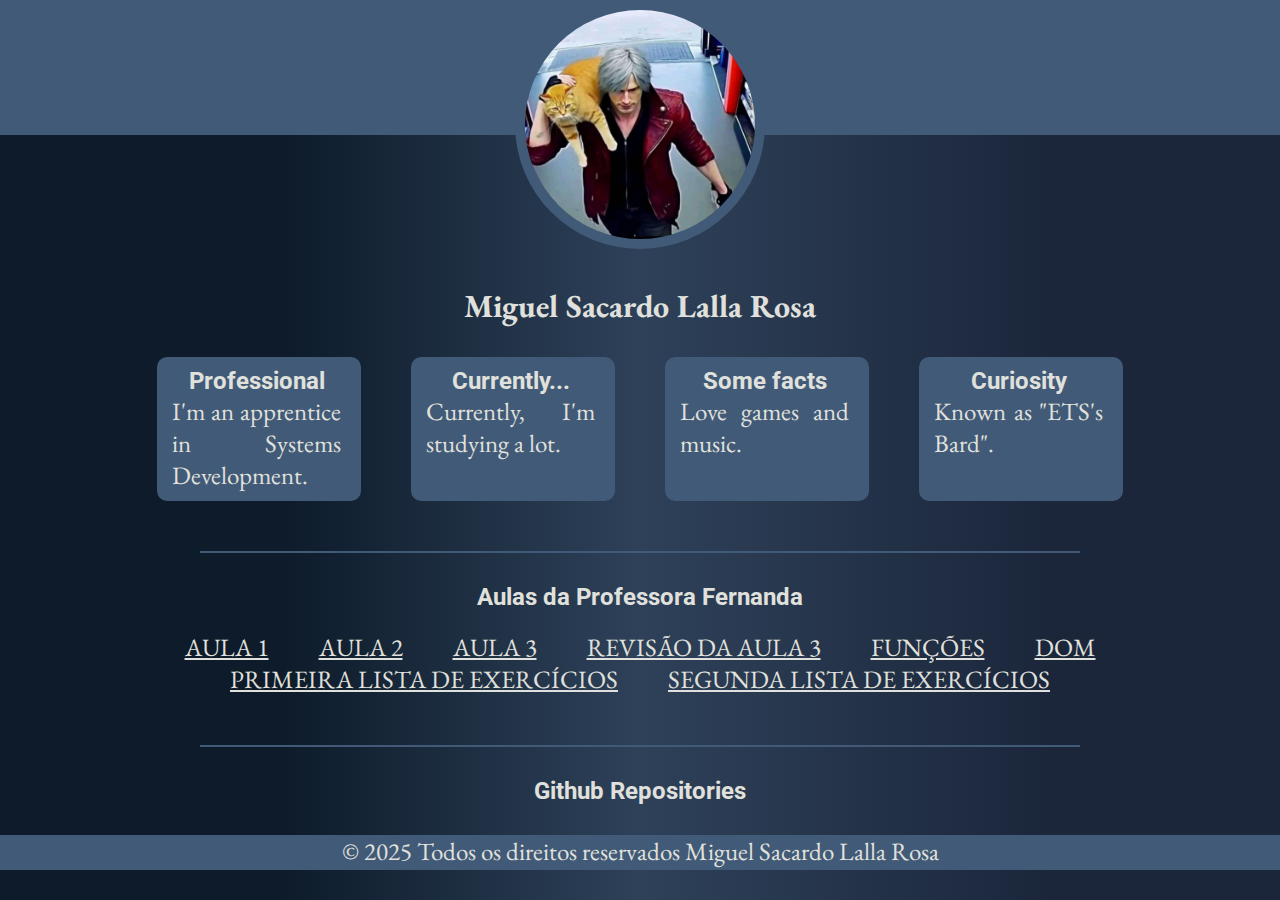
<file: index.html>
<!DOCTYPE html>
<html lang="en">
  <head>
    <meta charset="UTF-8" />
    <meta name="viewport" content="width=device-width, initial-scale=1.0" />
    <title>Portfolio Miguel</title>

    <!-- Importing CSS -->
    <link rel="stylesheet" href="./styles/style.css" />

    <!-- Importing google fonts - UBUNTU-->
    <link rel="preconnect" href="https://fonts.googleapis.com" />
    <link rel="preconnect" href="https://fonts.gstatic.com" crossorigin />
    <link
      href="https://fonts.googleapis.com/css2?family=EB+Garamond:ital,wght@0,400..800;1,400..800&family=Roboto:ital,wght@0,100;0,300;0,400;0,500;0,700;0,900;1,100;1,300;1,400;1,500;1,700;1,900&family=Ubuntu:ital,wght@0,300;0,400;0,500;0,700;1,300;1,400;1,500;1,700&display=swap"
      rel="stylesheet"
    />

    <!-- Importing google fonts - Roboto -->
    <link rel="preconnect" href="https://fonts.googleapis.com" />
    <link rel="preconnect" href="https://fonts.gstatic.com" crossorigin />
    <link
      href="https://fonts.googleapis.com/css2?family=EB+Garamond:ital,wght@0,400..800;1,400..800&family=Roboto:ital,wght@0,100;0,300;0,400;0,500;0,700;0,900;1,100;1,300;1,400;1,500;1,700;1,900&family=Ubuntu:ital,wght@0,300;0,400;0,500;0,700;1,300;1,400;1,500;1,700&display=swap"
      rel="stylesheet"
    />
  </head>
  <body>
    <header id="header">
      <!-- it will contain some profile information -->
      <div class="header-informations">
        <div class="circle-picture">
          <img src="./imgs/profile_picture.jpeg" alt="profile picture" />
        </div>
      </div>

      <!-- profile name -->
      <h1>Miguel Sacardo Lalla Rosa</h1>
    </header>

    <main id="main">
      <section class="bio">
        <div class="container">

          <!-- the div for informations contains some curious about me -->
          <div class="informations">
            <div>
              <h2>Professional</h2>
              <p>I'm an apprentice in Systems Development.</p>
            </div>

            <div>
              <h2>Currently...</h2>
              <p>Currently, I'm studying a lot.</p>
            </div>

            <div>
              <h2>Some facts</h2>
              <p>Love games and music.</p>
            </div>

            <div>
              <h2>Curiosity</h2>
              <p>Known as "ETS's Bard".</p>
            </div>
          </div>
        </div>
      </section>

      <div class="separator"></div>

      <!-- here, there are the Fernanda's class and exercices-->
      <section class="frontend-exercises">
        <div class="container">
          <h2>Aulas da Professora Fernanda</h2>

          <div class="classes">
            <p><a href="aula1.html" target="_blank">AULA 1</a></p>
            <p><a href="aula2.html" target="_blank">AULA 2</a></p>
            <p><a href="aula3.html" target="_blank">AULA 3</a></p>
            <p><a href="revisao_aula_3.html" target="_blank">REVISÃO DA AULA 3</a></p>
            <p><a href="./aula4/aula4.html" target="_blank">FUNÇÕES</a></p>
            <p><a href="./aula4/aula4_dom.html" target="_blank">DOM</a></p>
            <p><a href="primeira_lista.html" target="_blank">PRIMEIRA LISTA DE EXERCÍCIOS</a></p>
            <p><a href="segunda_lista.html" target="_blank">SEGUNDA LISTA DE EXERCÍCIOS</a></p>
          </div>
        </div>
      </section>

      <div class="separator"></div>

      <!-- All information here is obtained from JavaScript. The JavaScript calls the github API to get my public repositories -->
      <section class="github-repositories">
        <div class="container">
          <h2>Github Repositories</h2>
          <div id="list"></div>
        </div>
      </section>

    </main>

    <footer id="footer">
        <div class="footer-site">
            <div class="container">
                <p>&copy; 2025 Todos os direitos reservados Miguel Sacardo Lalla Rosa</p>
            </div>
        </div>
    </footer>

    <!-- Calling the js script -->
    <script src="./scripts/index.js"></script>
  </body>
</html>
</file>
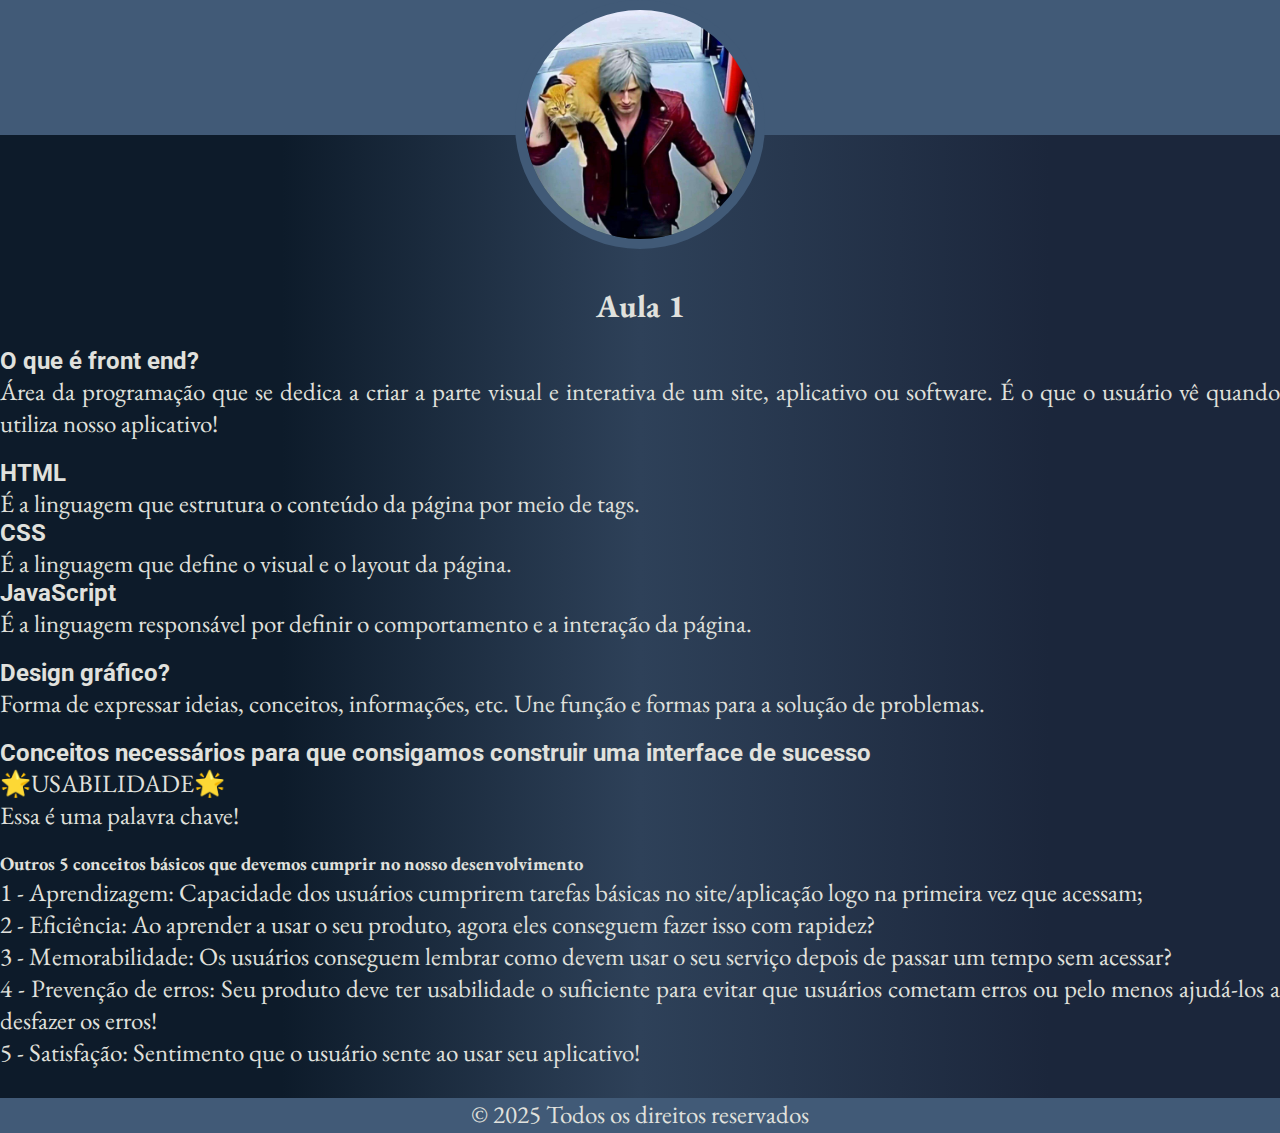
<file: aula1.html>
<!DOCTYPE html>
<html lang="en">
  <head>
    <meta charset="UTF-8" />
    <meta name="viewport" content="width=device-width, initial-scale=1.0" />
    <title>Aula 1</title>

    <!-- Importing CSS -->
    <link rel="stylesheet" href="./styles/style.css" />

    <!-- Importing google fonts - UBUNTU-->
    <link rel="preconnect" href="https://fonts.googleapis.com" />
    <link rel="preconnect" href="https://fonts.gstatic.com" crossorigin />
    <link
      href="https://fonts.googleapis.com/css2?family=EB+Garamond:ital,wght@0,400..800;1,400..800&family=Roboto:ital,wght@0,100;0,300;0,400;0,500;0,700;0,900;1,100;1,300;1,400;1,500;1,700;1,900&family=Ubuntu:ital,wght@0,300;0,400;0,500;0,700;1,300;1,400;1,500;1,700&display=swap"
      rel="stylesheet"
    />

    <!-- Importing google fonts - Roboto -->
    <link rel="preconnect" href="https://fonts.googleapis.com" />
    <link rel="preconnect" href="https://fonts.gstatic.com" crossorigin />
    <link
      href="https://fonts.googleapis.com/css2?family=EB+Garamond:ital,wght@0,400..800;1,400..800&family=Roboto:ital,wght@0,100;0,300;0,400;0,500;0,700;0,900;1,100;1,300;1,400;1,500;1,700;1,900&family=Ubuntu:ital,wght@0,300;0,400;0,500;0,700;1,300;1,400;1,500;1,700&display=swap"
      rel="stylesheet"
    />
  </head>
  <body>
    <header id="header">
      <!-- it will contain some profile information -->
      <div class="header-informations">
        <div class="circle-picture">
          <img src="./imgs/profile_picture.jpeg" alt="profile picture" />
        </div>
      </div>

      <!-- class name -->
      <h1>Aula 1</h1>
    </header>
    <!-- end header -->

    <!-- here, there is the content about class 1 -->
    <main id="main">
      <section class="class-content">
        <div class="container">
          <div class="text-content">
            <div>
              <h2>O que é front end?</h2>
              <p>
                Área da programação que se dedica a criar a parte visual e interativa de um site, aplicativo ou software. É o que o usuário vê quando utiliza nosso aplicativo!
              </p>
            </div>

            <div>
              <h2>HTML</h2>
              <p>
                É a linguagem que estrutura o conteúdo da página por meio de tags. 
              </p>
              <h2>CSS</h2>
              <p>
                É a linguagem que define o visual e o layout da página.
              </p>
              <h2>JavaScript</h2>
              <p>
                É a linguagem responsável por definir o comportamento e a interação da página.
              </p>
            </div>

            <div>
              <h2>Design gráfico?</h2>
              <p>
                Forma de expressar ideias, conceitos, informações, etc. Une função e formas para a solução de problemas.
              </p>
            </div>

            <div>
              <h2>Conceitos necessários para que consigamos construir uma interface de sucesso</h2>
              <p>
                🌟USABILIDADE🌟<br />
                Essa é uma palavra chave!
              </p>
            </div>

            <div>
              <h3>Outros 5 conceitos básicos que devemos cumprir no nosso desenvolvimento</h3>
              <p>
                1 - Aprendizagem: Capacidade dos usuários cumprirem tarefas básicas no site/aplicação logo na primeira vez que acessam;<br/>
                2 - Eficiência: Ao aprender a usar o seu produto, agora eles conseguem fazer isso com rapidez?<br/>
                3 - Memorabilidade: Os usuários conseguem lembrar como devem usar o seu serviço depois de passar um tempo sem acessar?<br/>
                4 - Prevenção de erros: Seu produto deve ter usabilidade o suficiente para evitar que usuários cometam erros ou pelo menos ajudá-los a desfazer os erros!<br/>
                5 - Satisfação: Sentimento que o usuário sente ao usar seu aplicativo!<br/>
              </p>
            </div>
          </div>
        </div>
      </section>
    </main>

    <footer id="footer">
      <div class="footer-site">
        <div class="container">
          <p>&copy; 2025 Todos os direitos reservados</p>
        </div>
      </div>
    </footer>
  </body>
</html>
</file>
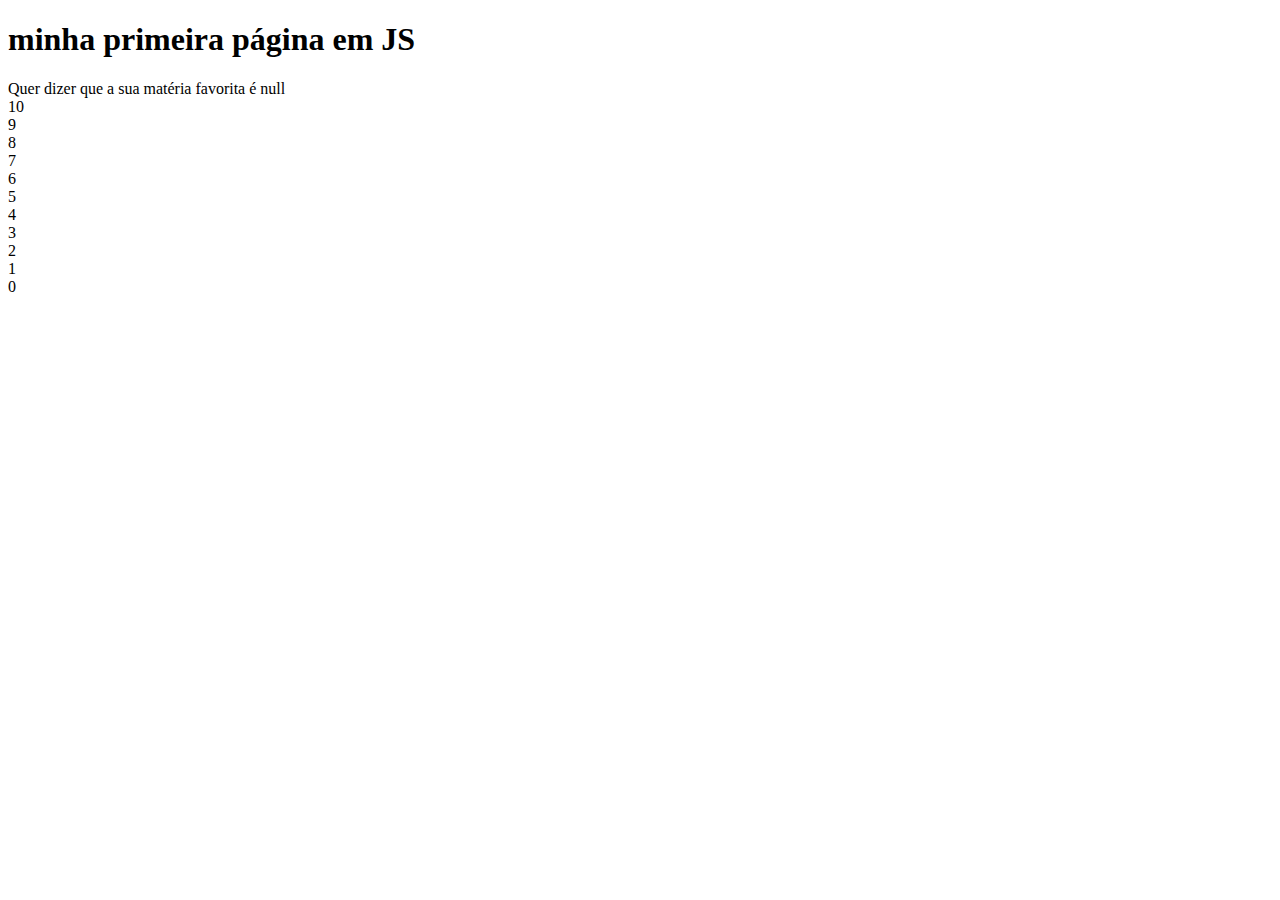
<file: aula3.html>
<!DOCTYPE html>
<html lang="en">
<head>
    <meta charset="UTF-8">
    <meta name="viewport" content="width=device-width, initial-scale=1.0">
    <title>Aula 1</title>
</head>
<body>
    <h1>minha primeira página em JS</h1>

    <script>
        //Alert - chamo a atenção do meu usuário OBRIGANDO-O a aceitar o que eu desejo
        //boas práticas -> é interessante colocar o caminho do comando que deseja, porém depois do ecma 18, não se faz obrigatório 
        window.alert("Olá Mundo, estou quebrando uma maldição") //na janela(window), dispare um alert
        //a página só aparece se o usuário apertar "ok" no alert

        //prompt - é como o input do python, permite que meu usuário insira um valor
        //variáveis: let -> dentro de um escopo, const -> valor que não é alteravel, e var -> a forma mais antiga de declarar uma variável
        let materia_favorita = window.prompt("Qual a sua matéria preferida?")

        //Confirm - apresenta dois botões o de "OK" e o de "Cancelar"
        confirm("Você adora JavaScript, né?")

        //escrever uma frase no corpo do HTML
        document.write(`Quer dizer que a sua matéria favorita é ${materia_favorita}\n`)

        let nota1 = Number(prompt("Informe a sua nota: "))
        let nota2 = Number(prompt("Informe a sua nota: "))
        let media = (nota1 + nota2) / 2

        //frases interpoladas entre textos e variáeis necessitam de crase e para variavel ${}
        alert(`A sua média é de ${media}`)

        if(media >= 5){
            alert(`Você está aprovado, meus parabéns!`)
        }else{
            alert(`Você foi promovido a ver esse termo mais uma vez para atingir sua excelência, ficarei feliz em vê-lo novamente.`)
        }

        for(let i = 10; i >= 0; i--){
            document.write(`<br>${i}`)
        }

    </script>
</body>
</html>
</file>
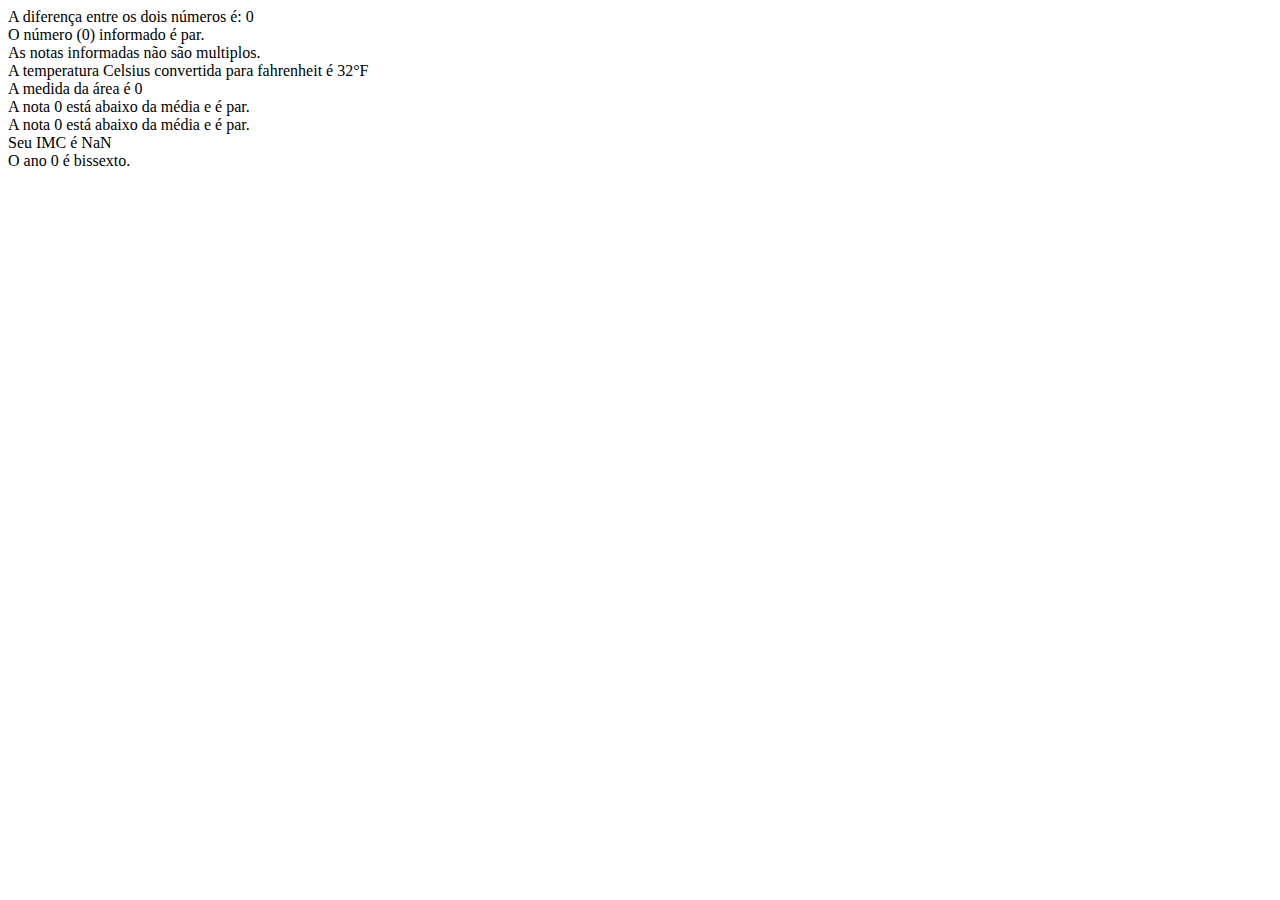
<file: primeira_lista.html>
<!DOCTYPE html>
<html lang="en">
  <head>
    <meta charset="UTF-8" />
    <meta name="viewport" content="width=device-width, initial-scale=1.0" />
    <title>Aula 2 Exercicios</title>
  </head>
  <body>
    <script>
      //   // calcular a diferença entre 2 números
        let num1 = Number(window.prompt("Informe o primeiro número"));
        let num2 = Number(window.prompt("Informe o segundo número"));
        diferenca = num1 - num2;
        document.write(`A diferença entre os dois números é: ${diferenca}<br/>`);

      //   // verificar se um número é par
        let numero_qualquer = Number(
          window.prompt("Informe um número para ser checado se é par ou ímpar")
        );
        if (numero_qualquer % 2 == 0) {
          document.write(`O número (${numero_qualquer}) informado é par.<br/>`);
        } else {
          document.write(`O número (${numero_qualquer}) informado é ímpar.<br/>`);
        }

      //   // solicite 2 notas e veja se o 1 é multiplo do segundo
        let nota1 = Number(window.prompt("Informe a primeira nota"));
        let nota2 = Number(window.prompt("Informe a segunda nota"));
        if (nota1 < nota2) {
          if (nota2 % nota1 == 0) {
            document.write(`A nota ${nota2} é multiplo da nota ${nota1}<br/>`);
          } else {
            document.write(`As notas informadas não são multiplos.<br/>`);
          }
        } else {
          if (nota1 % nota2 == 0) {
            document.write(`A nota ${nota1} é multiplo da nota ${nota2}<br/>`);
          } else {
            document.write(`As notas informadas não são multiplos.<br/>`);
          }
        }

      //   // converta uma temperatura em celcius para fahrenheit
        let temperatura_celcius = Number(
          window.prompt(
            "Digite uma temperatura em Celcius para ser convertida para Fahrenheit"
          )
        );
        fahrenheit = (temperatura_celcius * 9) / 5 + 32;
        document.write(
          `A temperatura Celsius convertida para fahrenheit é ${fahrenheit}°F<br/>`
        );

        // calcule a área (base * altura)
        let base = Number(window.prompt("Insira uma medida para a base"));
        let altura = Number(window.prompt("Insira uma medida para a altura"));
        area = base * altura;
        document.write(`A medida da área é ${area}<br/>`);

        // solicite duas notas ao usuário e informe se está acima da média e, se é
        // uma nota par, e mostre o resultado ao usuário
        window.alert(
          "Solicite duas notas ao usuário e informe se está acima da média, e se é uma nota par, e mostre o resultado ao usuário."
        );
        let primeira_nota = Number(window.prompt("Informe a primeira nota"));
        let segunda_nota = Number(window.prompt("Informe a segunda nota"));
        if (primeira_nota > 5) {
          if (primeira_nota % 2 == 0) {
            document.write(
              `A nota ${primeira_nota} está acima da média e é par.<br/>`
            );
          }
        } else {
          if (primeira_nota % 2 == 0) {
            document.write(
              `A nota ${primeira_nota} está abaixo da média e é par.<br/>`
            );
          }
        }

        if (segunda_nota > 5) {
          if (segunda_nota % 2 == 0) {
            document.write(
              `A nota ${segunda_nota} está acima da média e é par.<br/>`
            );
          }
        } else {
          if (segunda_nota % 2 == 0) {
            document.write(
              `A nota ${segunda_nota} está abaixo da média e é par.<br/>`
            );
          }
        }

        // Solicite o peso e a altura de uma pessoa e calcule o IMC( peso/altura²).
        // Apresente o resultado ao usuário.
        window.alert("Solicite o peso e a altura de uma pessoa e calcule o IMC( peso/altura²). Apresente o resultado ao usuário.")
        let peso_pessoa = Number(window.prompt("Informe seu peso"))
        let altura_pessoa = Number(window.prompt("Informe sua altura"))
        imc = peso_pessoa/altura_pessoa**2
        document.write(`Seu IMC é ${imc}<br/>`)

        // Verifique se um ano é bissexto.
        window.alert("Verifique se um ano é bissexto.")
        let ano = Number(window.prompt("Informe um ano"))
        if(ano % 4 == 0){
          document.write(`O ano ${ano} é bissexto.<br/>`)
        }else{
          document.write(`O ano ${ano} não é bissexto.<br/>`)
        }

      //   // Solicite ao usuário uma taxa de câmbio, e um valor desejado,
      //   // exiba quanto ficaria esse valor convertido com a taxa.
        window.alert("Solicite ao usuário uma taxa de câmbio, e um valor desejado, exiba quanto ficaria esse valor convertido com a taxa. ")
        let taxa_cambio = window.prompt("Informe uma taxa de câmbio").replace(",",".")
        let valor_desejado = window.prompt("Informe um valor desejado para ser convertido").replace(",",".")
        conversao = Number(taxa_cambio) * (valor_desejado)
        document.write(`O valor ${valor_desejado} convertido com taxa de ${taxa_cambio} ficará ${conversao}<br/>`)

        // 10) Pedir um número ao usuário de 1 a 9, e imprima a tabuada desse valor.
        alert("Pedir um número ao usuário de 1 a 9, e imprima a tabuada desse valor.")
        let numero_usuario = Number(window.prompt("Informe um número de 1 a 9 para ser feito sua tabuada"))
        if(numero_usuario < 1 || numero_usuario > 9){
          alert("Informe um número de 1 a 9.")
        }else{
          let i = 0
          while(i <= 10){
              document.write(`Tabuada ${numero_usuario} * ${i} = ${numero_usuario * i}<br/>`)
              i++
          }
        }

        // Neste exercício, você vai simular um jogo de "Pedra, papel e tesoura" contra o computador.
        alert("Simulação de um jogo de pedra papel e tesoura")
        let opcao_computador = Math.floor(Math.random() * 3)
        let opcao_jogador = Number(window.prompt("Informe seu movimento 0 - Pedra | 1 - Papel | 2 - Tesoura"))

        switch(opcao_jogador){
          case 0:
              opcao_jogador = "pedra"
              break
          case 1:
              opcao_jogador = "papel"
              break
          case 2:
              opcao_jogador = "tesoura"
              break
          default:
              alert("Digite um valor válido, jogador!")
        }

        switch (opcao_computador){
          case 0:
              opcao_computador = "pedra"
              break
          case 1:
              opcao_computador = "papel"
              break
          case 2:
              opcao_computador = "tesoura"
              break
          default:
              alert("Houve um erro.")
        }

        if (opcao_jogador == opcao_computador){
          document.write(`Empate! Jogador: ${opcao_jogador}<br/> Computador: ${opcao_computador}`)
        }else if(opcao_jogador == "pedra" && opcao_computador == "tesoura"){
          document.write(`VITÓRIA DO JOGADOR! Jogador: ${opcao_jogador}<br/> Computador: ${opcao_computador}`)
        }else if(opcao_jogador == "papel" && opcao_computador == "pedra"){
          document.write(`VITÓRIA DO JOGADOR! Jogador: ${opcao_jogador}<br/> Computador: ${opcao_computador}`)
        }else if(opcao_jogador == "tesoura" && opcao_computador == "papel"){
          document.write(`VITÓRIA DO JOGADOR! Jogador: ${opcao_jogador}<br/> Computador: ${opcao_computador}`)
        }else{
          document.write(`VITÓRIA DO COMPUTADOR! Computador: ${opcao_computador} <br/> Jogador: ${opcao_jogador}`)
        }

      


      
    </script>
  </body>
</html>
</file>
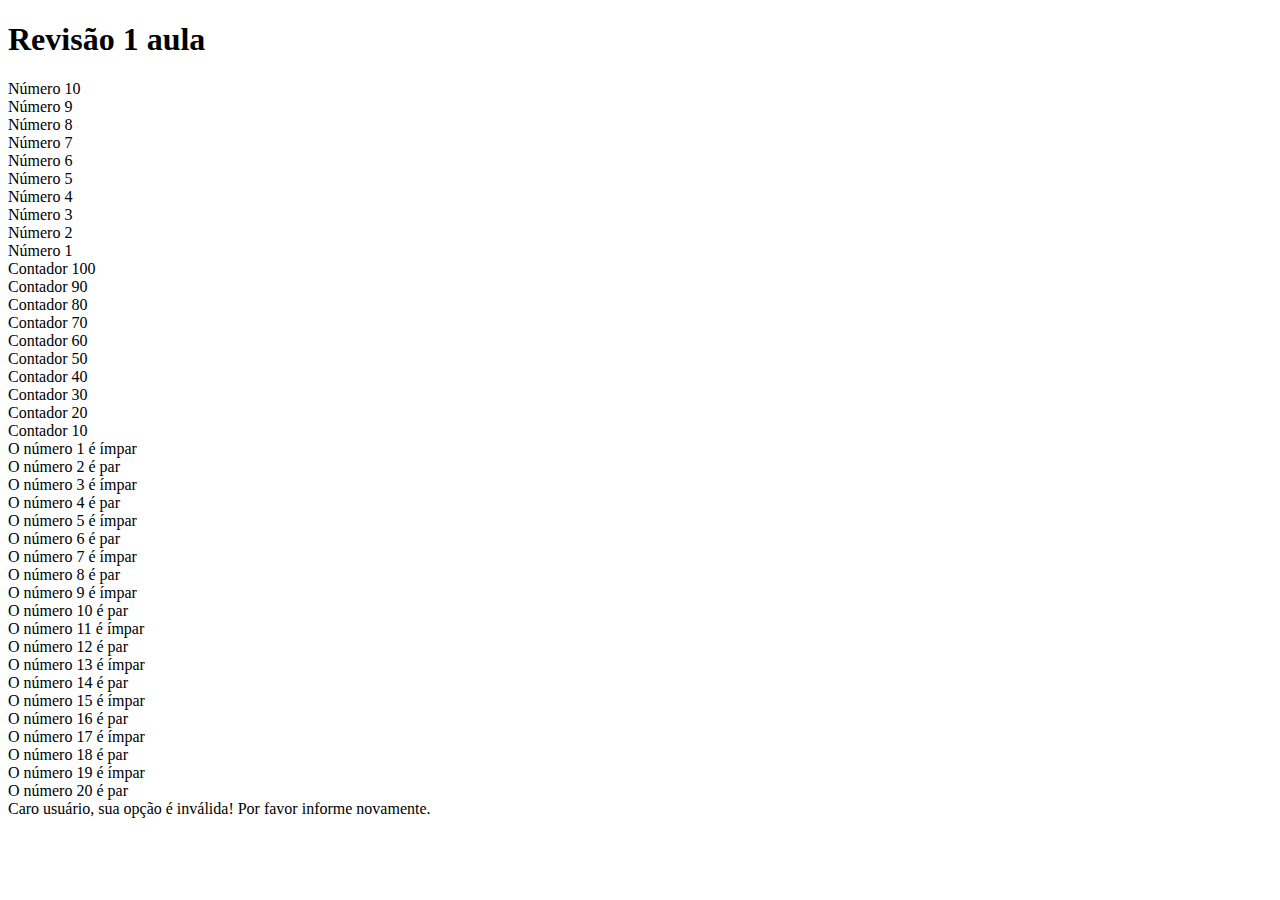
<file: revisao_aula_3.html>
<!DOCTYPE html>
<html lang="en">
<head>
    <meta charset="UTF-8">
    <meta name="viewport" content="width=device-width, initial-scale=1.0">
    <title>Aula 2</title>
</head>
<body>
    <h1>Revisão 1 aula</h1>
    <script>
        // Alert - eu mando, o usuário só pode dar OK e somente depois o html é executado
        window.alert("Olá mundo, estou quebrando uma maldição"); // boa prática
        alert("Olá, eu sou um alert, eu mando e o usuário da ok");

        // prompt - seria um input do python, serve para obter valores do usuário
        window.prompt("Qual a sua meta para esse 2 semestre no senai:");

        // confirm - ele dá duas opções ao usuário, uma de ok e outra de cancelar
        confirm("Você ganhaá o prêmio de aluno ouro, né?");

        // variáveis
        // let -> valores flexiveis dentro de um escopo
        // const -> constante, valores fixos
        // var -> forma antiga de fazer declarações, mas não é boa prática

        // laços de repetição
        // for
        // while
        // do while
        for(let i = 10; i > 0; i--){
            document.write(`Número ${i} <br/>`)
            console.log(i);
        }

        // while
        let contador = 100
        while(contador > 0){
            document.write(`Contador ${contador} <br/>`)
            contador -= 10;
        }

        // do while : quando quero que uma instrução seja executada pelo menos uma vez
        let a = 1
        do{
            if(a % 2 == 0){
                document.write(`O número ${a} é par <br/>`)
            }else{
                document.write(`O número ${a} é ímpar <br/>`)
            }

            a++
        }while(a <= 20);

        // switch case: quando eu tenho multipla escolha
        let operacoes = Number(prompt("Escolha sua operação 1 - Soma 2 - Subtração 3 - Multiplicação e 4 - Divisão"))
        let numero1 = Number(prompt("Informe um número"))
        let numero2 = Number(prompt("Informe um número"))
        switch(operacoes){
            case 1:
                soma = numero1 + numero2
                document.write(`A soma é ${soma}`)
                break
            
            case 2:
                subtracao = numero1 - numero2
                document.write(`A subtração é ${subtracao}`)
                break

            case 3:
                multiplicacao = numero1 * numero2
                document.write(`A multiplicação é ${multiplicacao}`)
                break

            case 4:
                divisao = numero1 / numero2
                document.write(`A divisão é ${divisao}`)
                break

            default:
                document.write("Caro usuário, sua opção é inválida! Por favor informe novamente.")
        }


    </script>
</body>
</html>
</file>
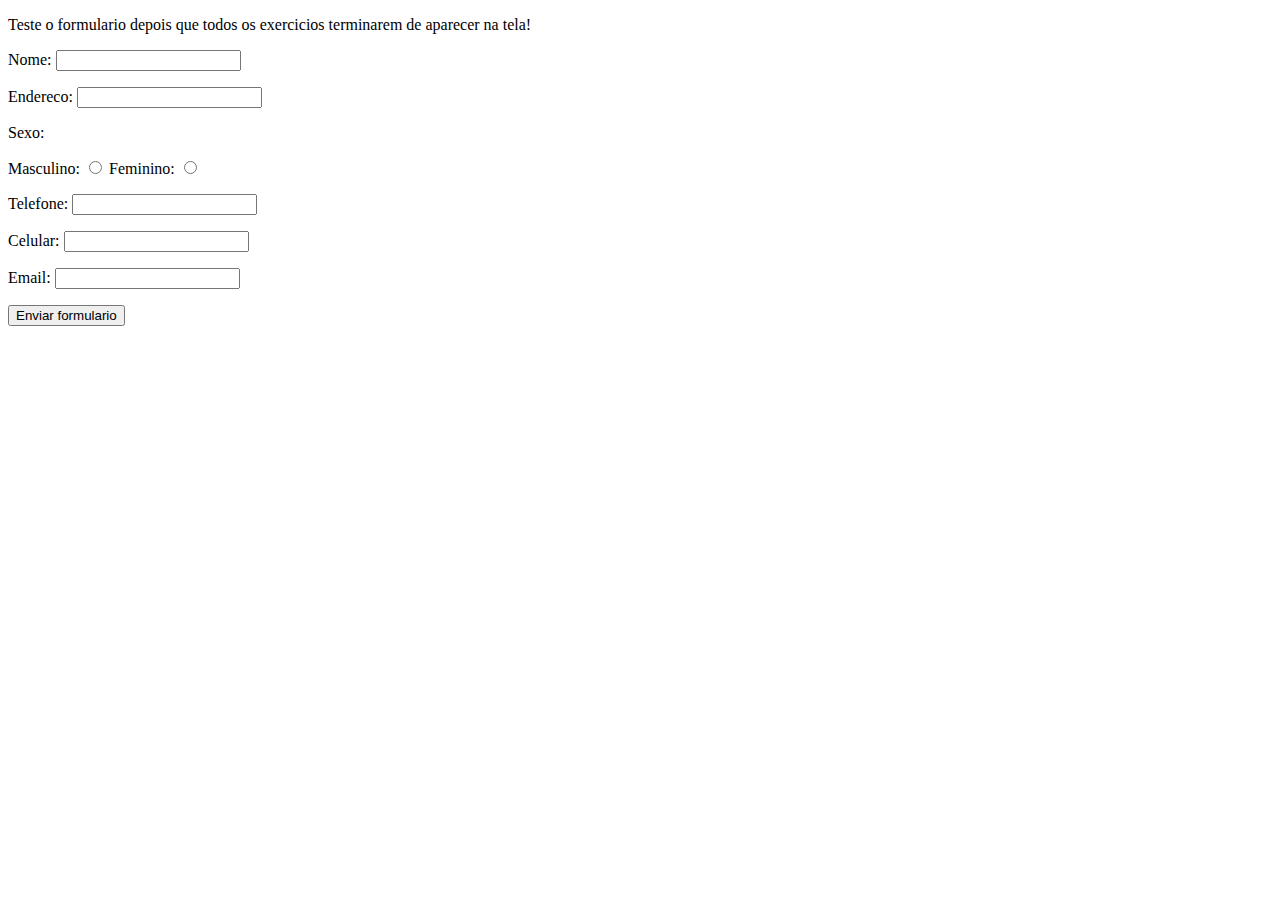
<file: segunda_lista.html>
<!DOCTYPE html>
<html lang="en">
<head>
    <meta charset="UTF-8">
    <meta name="viewport" content="width=device-width, initial-scale=1.0">
    <title>Segunda lista de exercicios</title>
</head>
<body>
    <p>Teste o formulario depois que todos os exercicios terminarem de aparecer na tela!</p>

    <form action="">
        <p>
            <label for="id_name">Nome:</label>
            <input type="text" name="name" id="id_name">
        </p>

        <p>
            <label for="id_address">Endereco:</label>
            <input type="text" name="address" id="id_address">
        </p>

        <p>
            <label for="">Sexo:</label>
            <p>
                <label for="sex_m">Masculino:</label>
                <input type="radio" name="sex" id="id_sex_m" value="m">

                <label for="sex_f">Feminino:</label>
                <input type="radio" name="sex" id="id_sex_f" value="f">
            </p>
        </p>

        <p>
            <label for="id_tel">Telefone:</label>
            <input type="text" name="tel" id="id_tel">
        </p>

        <p>
            <label for="id_cel">Celular:</label>
            <input type="text" name="cel" id="id_cel">
        </p>

        <p>
            <label for="id_email">Email:</label>
            <input type="text" name="email" id="id_email">
        </p>

        <button type="submit" onclick="checkForm()">Enviar formulario</button>
        
    </form>
    <script>

        // Faça um formulário de cadastro, 
        // Onde nenhum dos campos pode estar vazio no momento em que selecionado um botão 
        // “Enviar”, Caso isso aconteça deve ser exibido um alert na tela informando o campo vazio. 
        function checkForm(){

            event.preventDefault()

            // pegando os elementos
            const name = document.getElementById("id_name").value
            const address = document.getElementById("id_address").value
            const tel = document.getElementById("id_tel").value
            const cel = document.getElementById("id_cel").value
            const email = document.getElementById("id_email").value

            if(name === "") window.alert("O campo nome esta vazio! Por favor informe um valor!");
            if(address === "") window.alert("O campo endereco esta vazio! Por favor informe um valor!");

            if(document.getElementById("id_sex_m").checked || document.getElementById("id_sex_f").checked){
                const sex = document.querySelector("input[name='sex']:checked").value
            }else{
                
                window.alert("O campo sexo esta vazio! Por favor informe um valor!");
            }

            if(tel === "") window.alert("O campo telefone esta vazio! Por favor informe um valor!");
            if(cel === "") window.alert("O campo celular esta vazio! Por favor informe um valor!");
            if(email === "") window.alert("O campo email esta vazio! Por favor informe um valor!");

        }

        // separar exercicios
        document.write("<br/>")
        
        // Faça uma calculadora usando o conceito de Arrow Function
        // criacao das funcoes
        const somar = (v1, v2) => v1 + v2
        const subtrair = (v1, v2) => v1 - v2
        const dividir = (v1, v2) => v1 / v2
        const multiplicar = (v1, v2) => v1 * v2

        // executando o exercicio
        window.alert("Calculadora usando arrow function!")
        let num1 = Number(window.prompt("Informe o primeiro numero!"))
        let num2 = Number(window.prompt("Informe o segundo numero!"))
        let operation = window.prompt("Informe uma operacao: [+]Somar\n[-]Subtrair\n[/]Dividir\n[*]Multiplicar")

        switch(operation){
            case "+":
                document.write(`O resultado da soma dos dois numeros e ${somar(num1,num2)}`)
                break;
            case "-":
                document.write(`O resultado da subtracao dos dois numeros e ${subtrair(num1,num2)}`)
                break;
            case "/":
                document.write(`O resultado da divisao dos dois numeros e ${dividir(num1,num2)}`)
                break;
            case "*":
                document.write(`O resultado da multiplicacao dos dois numeros e ${multiplicar(num1, num2)}`)
                break;
            default:
                document.alert("Informe uma operacao valida!")
                break;
        }

        // separar exercicios
        document.write("<br/>")

        // Inverta uma string informada pelo usuário
        window.alert("Invertendo string fornecida pelo usuario!")

        // pedindo string ao usuario
        const palavra_usuario = window.prompt("Informe uma palavra!")

        for(let i = palavra_usuario.length - 1; i >= 0; i--){
            document.write(palavra_usuario[i])  
        }

        // separar exercicios
        document.write("<br/>")

        // Pedir um nome e imprimir cada letra separadamente.
        window.alert("Pedir um nome e imprimir cada letra separadamente!")

        // pedindo o nome
        const nome = window.prompt("Informe um nome!")
        for(let i = 0; i < nome.length; i++){
            document.write(`${nome[i]}<br/>`)
        }


        // Pedir uma idade e dizer se a pessoa pode tirar carteira de motorista.
        window.alert("Pedir uma idade e dizer se a pessoa pode tirar carteira de motorista!")

        //pedindo a idade
        const idade = Number(window.prompt("Informe sua idade!"))

        // verificando se a pessoa pode tirar ou nao a carteira de motorista
        if(idade >= 18){
            window.alert("Parabens, voce pode tirar sua carteira de motorista!")
        }else{
            window.alert("Voce nao pode tirar a carteira de motorista!")
        }

        // separar exercicios
        document.write("<br/>")

        //Criar um programa que peça três números e exiba-os em ordem crescente.
        window.alert("Criar um programa que peça três números e exiba-os em ordem crescente!")
        let numero_maior = null;
        let numero_menor = null;
        let numero_meio = null;
        // pedindo os numeros
        let i = 1;
        while(i <= 3){
            let numeros = Number(window.prompt("Informe o numero!"))

            if(numero_maior == null && numero_meio == null && numero_menor == null){
                numero_maior = numeros
                numero_menor = numeros
                numero_meio = numeros
            }
            if(numeros > numero_maior){
                numero_maior = numeros
            }
            if(numeros < numero_menor){
                numero_menor = numeros
            }
            if(numeros < numero_maior && numeros > numero_menor){
                numero_meio = numeros
            }
            
            i++;
        }

        document.write(`${numero_menor},${numero_meio},${numero_maior}`)

        // separar exercicios
        document.write("<br/>")

        // Criar um programa que converta horas para minutos.
        const converterHorasParaMinutos = (valor_horario) => valor_horario * 60

        window.alert("Criar um programa que converta horas para minutos")

        // pedindo a hora para o usuario
        let hora = Number(window.prompt("Informe uma hora!"))

        document.write(`O valor da hora convertida para minutos e ${converterHorasParaMinutos(hora)}`)

        // separar exercicios
        document.write("<br/>")

        // Criar um programa que peça um valor e exiba quantas 
        // cédulas de R$200, R$100, R$50, R$20, R$10, R$5 e R$1 seriam necessárias para formar esse valor.
        window.alert("Criar um programa que peça um valor e exiba quantas cédulas de R$200, R$100, R$50, R$20, R$10, R$5 e R$1 seriam necessárias para formar esse valor.")

        // vetor com as cedulas que serao calculadas
        const notas = [100, 50, 20, 10, 5, 1]

        // pedindo valor ao usuario
        let valor = parseInt(window.prompt("Informe um valor!"))
        document.write(valor)

        for(let nota of notas){
            let quantidade_notas = parseInt(valor / nota)
            document.write(`<br/>${quantidade_notas} nota(s) de R$ ${nota},00`) 
            valor = valor % nota
        }

        // separar exercicios
        document.write("<br/>")

        // Criar um programa que peça um número e exiba sua raiz quadrada.
        window.alert("Criar um programa que peça um número e exiba sua raiz quadrada.")

        // pedir numero ao usuario
        let numero_raiz_quadrada = Number(window.prompt("Informe um numero!"))

        // for que ira verificar qual numero elevado a 2 vai resultar na raiz quadrada
        for(let i = 0; i * i <= numero_raiz_quadrada; i++){
            if(i * i === numero_raiz_quadrada) document.write(`A raiz quadrada do numero ${numero_raiz_quadrada} e ${i}`)
            
        }

        // separar exercicios
        document.write("<br/>")

        //  Calcular Imposto de Renda (Faixas): Calcule o imposto de renda com base em faixas salariais com arrow function. 
        // arrow function
        const imposto_de_renda = (salario, aliquota_inss, aliquota) => {
            return (salario - (salario * (100-aliquota_inss)/100)) * aliquota
        }
        window.alert("Calcular Imposto de Renda (Faixas): Calcule o imposto de renda com base em faixas salariais com arrow function.")

        // pedindo o salario do usuario
        let salario = Number(window.prompt("Informe o seu salario!"))

        // pedindo a aliquota do inss ao usuario
        let aliquota_inss = Number(window.prompt("Informe a aliquota do inss (em %)"))

        // aliquota vigente
        let aliquota = Number(window.prompt("Informe a aliquota vigente (em %)"))/100

        if(salario <= 1903.98){
            window.alert("Voce esta isento do imposto de renda!")
        }else{
            document.write(imposto_de_renda(salario, aliquota_inss, aliquota).toFixed(2))
        }

        // separar exercicios
        document.write("<br/>")

        // Calcular INSS: Calcule o valor do INSS (contribuição 
        // para a previdência social) com base em uma alíquota e um salário arrow function.
        const calcula_inss = (salario_usuario, aliquota_inss_usuario, parcela_deducao) => {
            return salario_usuario * aliquota_inss_usuario - parcela_deducao
        }
        window.alert("Calcular INSS: Calcule o valor do INSS (contribuição para a previdência social) com base em uma alíquota e um salário arrow function.")

        // pedindo o salario do usuario
        let salario_usuario = Number(window.prompt("Informe o seu salario!"))

        // aliquota do inss
        let aliquota_inss_usuario = Number(window.prompt("Informe a aliquota do inss! (em %)"))/100

        // parcela a deduzir
        let parcela_deducao = Number(window.prompt("Informe a parcela a deduzir da sua faixa salarial!"))

        document.write(`O valor do seu INSS e ${calcula_inss(salario_usuario, aliquota_inss_usuario, parcela_deducao)}`)

        // separar exercicios
        document.write("<br/>")

        // Calcular Juros Compostos: Calcule o valor dos juros compostos sobre um capital inicial.
        const juros_compostos = (capital, taxa_juros_anual, tempo_investimento) =>{
            return capital * (1 + taxa_juros_anual) ** tempo_investimento
        }
        window.alert("Calcular Juros Compostos: Calcule o valor dos juros compostos sobre um capital inicial.")

        // pedindo capital do usuario
        let capital = Number(window.prompt("Informe o capital que sera investido!"))

        // taxa de juros anual
        let taxa_juros_anual = Number(window.prompt("Informe a taxa de juros anual (em %)"))/100

        // tempo de investimento
        let tempo_investimento = Number(window.prompt("Quantos anos voce deixara seu capital investido?"))

        document.write(`Seu capital ${capital}, investido num periodo de ${tempo_investimento} ano(s) com uma taxa de juros anual de ${taxa_juros_anual} sera um montante de ${juros_compostos(capital, taxa_juros_anual, tempo_investimento).toFixed(2)}`)

        // separar exercicios
        document.write("<br/>")

        // Simular Financiamento: Calcule o valor das parcelas de um financiamento (use uma fórmula simplificada).
        const simular_financiamento = (valor_principal, taxa_juros, numero_parcelas) =>{
            return (valor_principal * taxa_juros * (1 + taxa_juros) ** numero_parcelas) / ((1 + taxa_juros)**numero_parcelas - 1)
        }
        window.alert("Simular Financiamento: Calcule o valor das parcelas de um financiamento (use uma fórmula simplificada).")
        
        // pedindo o valor total do emprestimo
        let valor_principal = Number(window.prompt("Informe o valor total do emprestimo!"))

        // taxa de juros
        let taxa_juros = Number(window.prompt("Informe a taxa de juros (em %)")) /100

        // numero de parcelas
        let numero_parcelas = Number(window.prompt("Informe a quantidade de parcelas que serao feitas!"))

        document.write(`Valor da parcela: R$${simular_financiamento(valor_principal, taxa_juros, numero_parcelas).toFixed(2)}`)


    </script>
</body>
</html>
</file>
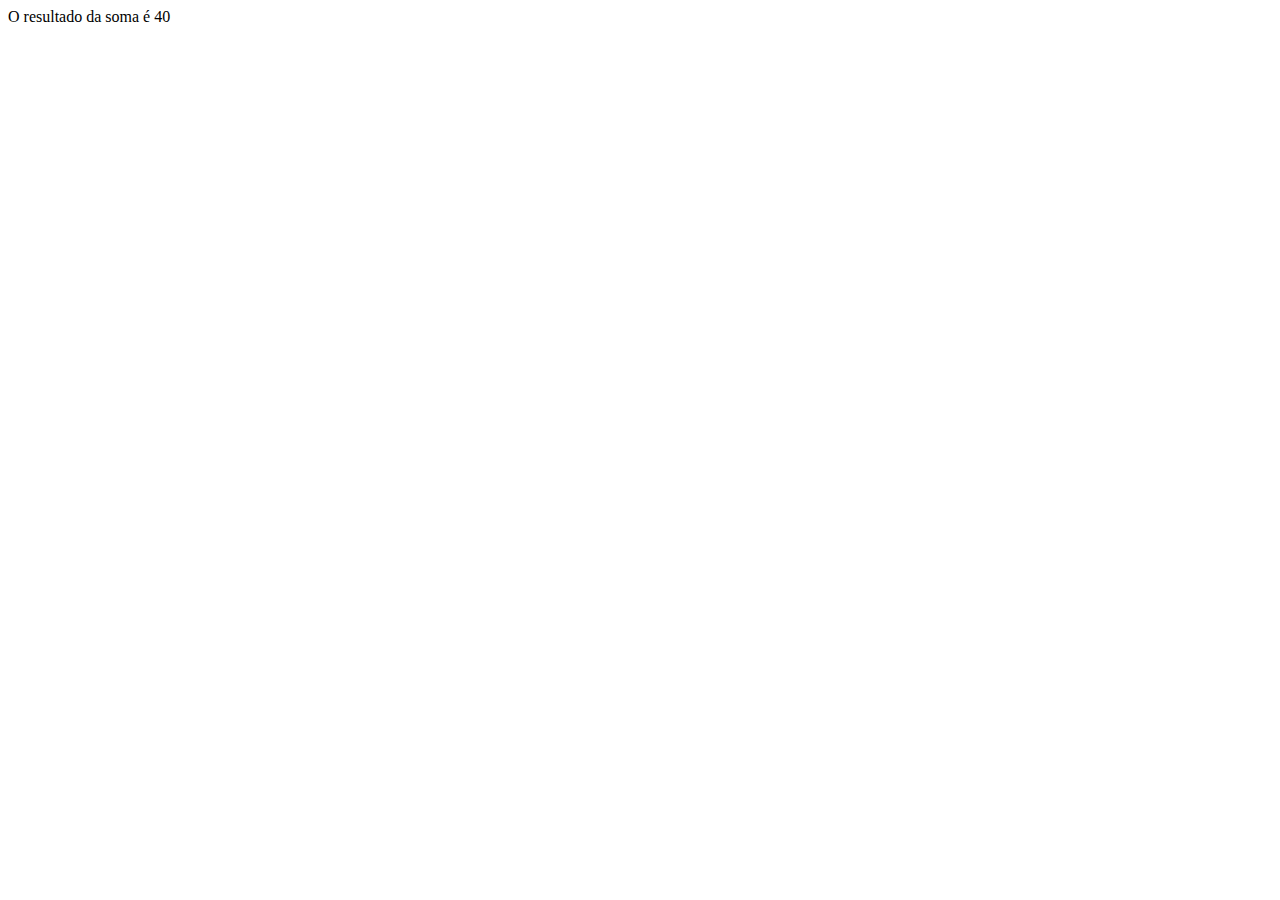
<file: aula4/aula4.html>
<!DOCTYPE html>
<html lang="en">
<head>
    <meta charset="UTF-8">
    <meta name="viewport" content="width=device-width, initial-scale=1.0">
    <title>Funções</title>


</head>
<body>
    <script src="script.js"></script>
</body>
</html>
</file>
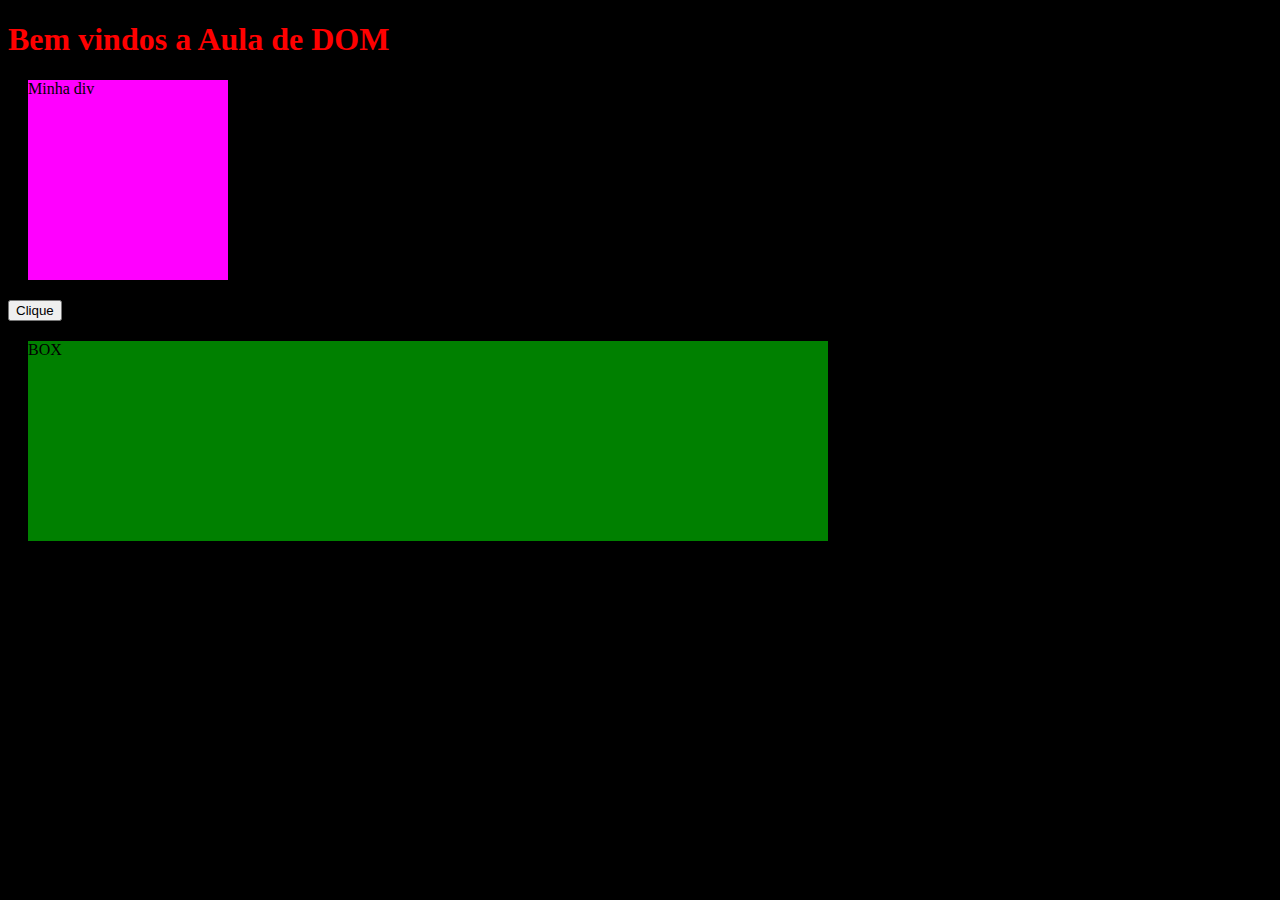
<file: aula4/aula4_dom.html>
<!DOCTYPE html>
<html lang="en">
<head>
    <meta charset="UTF-8">
    <meta name="viewport" content="width=device-width, initial-scale=1.0">
    <title>DOM</title>

    <style>
        #minhaDiv{
            height: 200px;
            width: 200px;
            background-color: fuchsia;
            margin: 20px;
        }

        .box{
            height: 200px;
            width: 200px;
            background-color: cyan;
            margin: 20px;
        }
    </style>
</head>
<body>
    <h1>Bem vindos a Aula de DOM</h1>

    <div id="minhaDiv">Minha div</div>

    <!-- chamada da função em JS quando meu elemento é com "ID"-->
    <button onclick="mudarCor()">Clique</button>

    <div class="box">
        BOX
    </div>

    <!-- tag para chamar o arquivo de JS -->
     <script src="scriptDom.js"></script>
</body>
</html>
</file>
<file: styles/style.css>
/* CSS RESET */
* {
  padding: 0;
  margin: 0;
  box-sizing: border-box;
}

/* general */
body {
  background: rgb(13, 27, 42);
  background: linear-gradient(
    90deg,
    rgba(13, 27, 42, 1) 22%,
    rgba(46, 65, 89, 1) 50%,
    rgba(27, 38, 59, 1) 82%
  );
  color: #e0e1dd;
  font-family: "EB Garamond", serif;
}

p {
  text-align: justify;
  font-size: 25px;
}

h2 {
  font-family: "Roboto", serif;
}

a {
  color: #e0e1dd;
  font-size: 25px;
}

.separator {
  border: 0.5px solid #415a77;
  margin-top: 3.125rem;
  margin-left: 12.5rem;
  margin-right: 12.5rem;
}

/* any circle picture */
.circle-picture {
  width: 250px;
}

.circle-picture img {
  width: 100%;
  border-radius: 100%;
  border: 10px solid #415a77;
}

/* layout */
.container {
  max-width: 1440px;
  margin: 0 auto;
}

/* Header */
#header .header-informations {
  display: flex;
  justify-content: center;
  width: 100%;
  height: 135px;
  background-color: #415a77;
}

#header h1 {
  margin-top: 9.375rem;
  text-align: center;
}

/* main - bio */
.bio .container .informations {
  display: flex;
  justify-content: center;

  margin-top: 1.875rem;
  column-gap: 3.125rem;
}

.bio .container .informations div {
  padding: 0.625rem 1.25rem 0.625rem 0.938rem;
  max-width: 12.75rem;
  border-radius: 0.625rem;

  text-align: center;

  background-color: #415a77;
}

/* main - git repositories */
.container h2 {
  text-align: center;
}
.github-repositories .container {
  margin-top: 1.875rem;
}

.github-repositories .container .card-repository {
  padding: 0.625rem 1.563rem 0.625rem 1.563rem;
  border-radius: 10px;
  margin-top: 1.25rem;
  background-color: #778da9;

}

/* main - classes */
.frontend-exercises .container{
    margin-top: 1.875rem;
}

.frontend-exercises .container .classes{
    display: flex;
    flex-wrap: wrap;
    justify-content: center;

    column-gap: 3.125rem ;

    margin-top: 1.25rem;
}

.frontend-exercises .container .classes p{
    transition: 0.2s;
}

.frontend-exercises .container .classes p:hover{
    transform: scale(1.1);
}


/* footer */
.footer-site{
    background-color: #415a77;
    width: 100%;
    height: 35px;
    margin-top: 1.875rem;
    
    display: flex;
    justify-content: center;
}


/* FERNANDA CLASSES! 
text content 
This part is for all classes that are only theoretical content 
*/
.text-content h2{
  text-align: left;
}

.text-content div{
  margin-top: 1.25rem;
}
</file>
